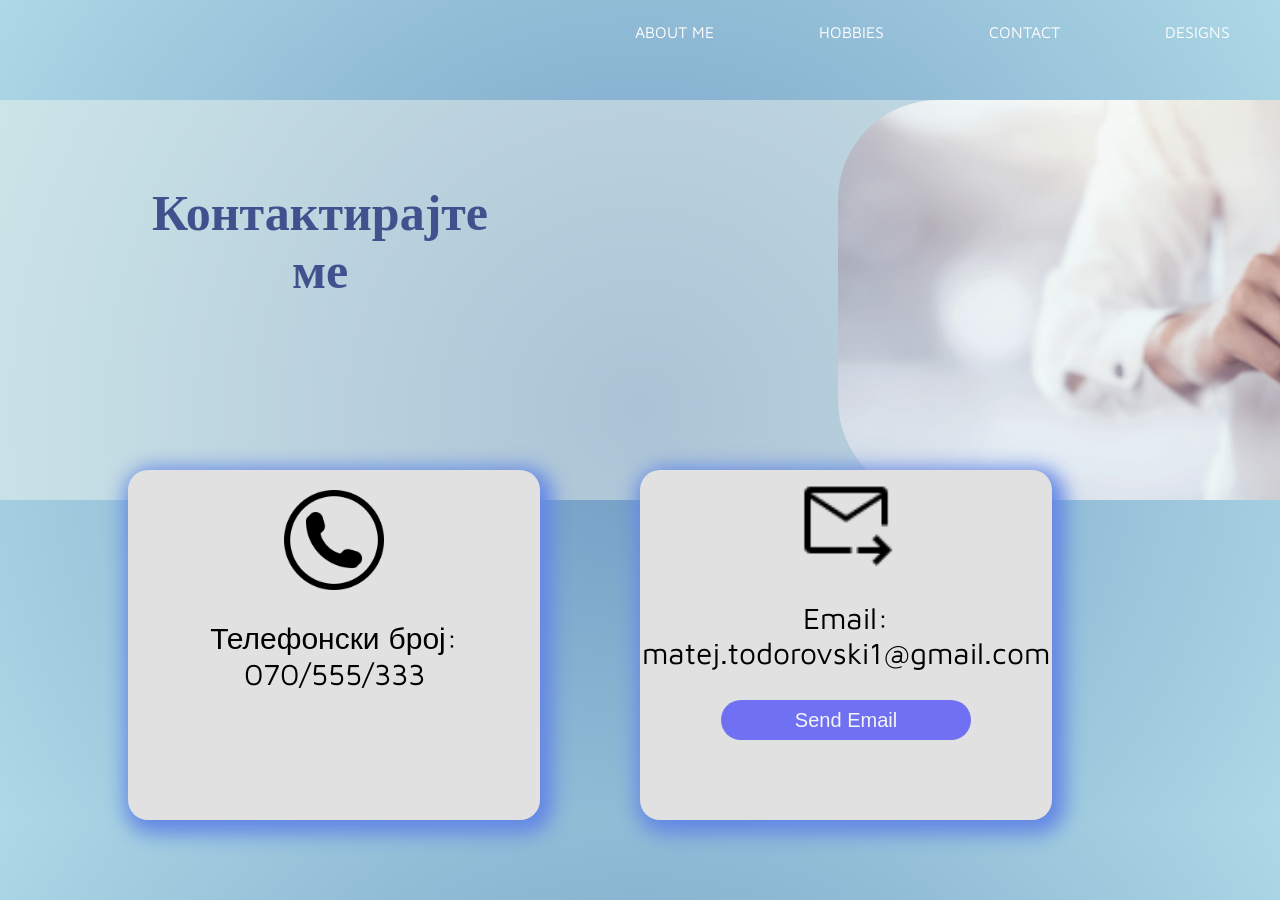
<file: Contact.html>
<!DOCTYPE html>
<html lang="en">
<head>
    <meta charset="UTF-8">
    <title>Contact</title>
    <link rel="stylesheet" href="CSS/contact.css">
    <link rel="preconnect" href="https://fonts.googleapis.com">
</head>
<body>
    <header>
    <div class="navbar">
        <nav>
            <ul>
                <li><a href="AboutMe.html">ABOUT ME</a></li>
                <li><a href="Hobbies.html">HOBBIES</a></li>
                <li><a href="Contact.html">CONTACT</a></li>
                <li><a href="https://codepen.io/your-work" target="_blank">DESIGNS</a></li>
            </ul>
        </nav>
    </div>
    </header>

    <div class="banner">
        <div id="h1header">
           <h1>Контактирајте<br>ме</h1>
        </div>
        <img src="image/contact.png" alt="contact" height="400">
    </div>

    <div class="container">
        <div class="cards">
            <img src="image/phone.png" width="100" height="100" id="phoneimg">
            <p>Телефонски број:<br>070/555/333</p>
        </div>
        <div class="cards">
            <img src="image/email.png" width="100" height="100">
            <p>Email:<br>matej.todorovski1@gmail.com</p>
            <button>Send Email</button>
        </div>
    </div>
</body>
</html>
</file>
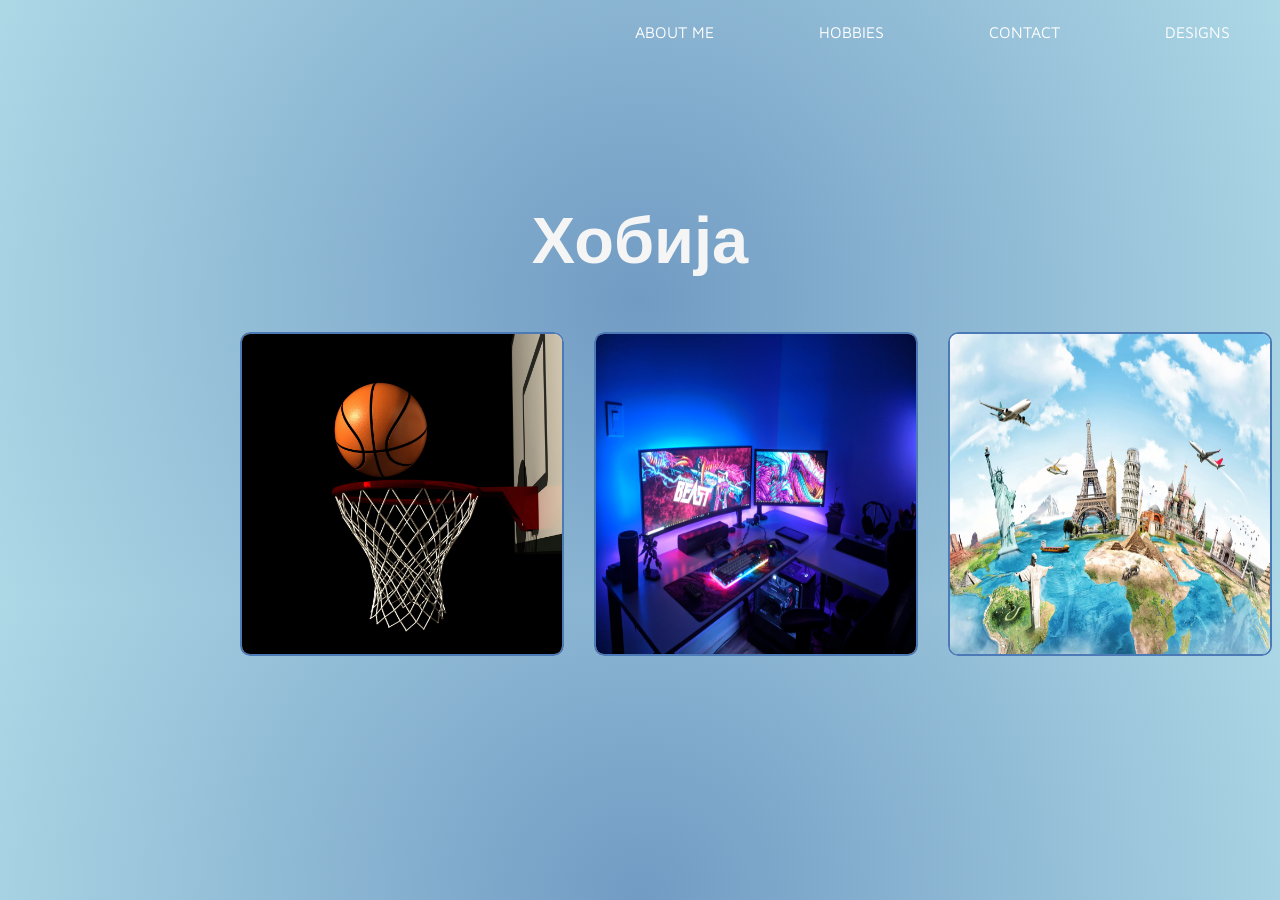
<file: Hobbies.html>
<!DOCTYPE html>
<html lang="en">
<head>
    <meta charset="UTF-8">
    <title>Hobbies</title>
    <link rel="stylesheet" href="CSS/hobbies.css">
    <link rel="preconnect" href="https://fonts.googleapis.com">
</head>
<body>
<header>
    <div class="navbar">
        <nav>
            <ul>
                <li><a href="AboutMe.html">ABOUT ME</a></li>
                <li><a href="Hobbies.html">HOBBIES</a></li>
                <li><a href="Contact.html">CONTACT</a></li>
                <li><a href="https://codepen.io/your-work" target="_blank">DESIGNS</a></li>
            </ul>
        </nav>
    </div>
</header>

<h2 id="h2hobies">Хобија</h2>

<div class="section-2">
    <div onmouseenter="showText('basket', 'text')" onmouseleave="showText('basket', 'text')">
        <div class="cards-hobies">
            <img src="image/basket.jpg" width="320" height="320" class="custom-image" id="basket" style="opacity: 1;">
        </div>
        <div class="cards-hobies custom" id="text">
            <p class="insideText"><span class="titleH">Кошарка</span><br>мојот омилен спорт и дистракција за да го поминам времето</p>
        </div>
    </div>
    <div onmouseenter="showText('basket1', 'text1')" onmouseleave="showText('basket1', 'text1')">
        <div class="cards-hobies">
            <img src="image/pc.jpg" width="320" height="320" class="custom-image" id="basket1" style="opacity: 1;">
        </div>
        <div class="cards-hobies custom" id="text1">
            <p class="insideText"><span class="titleH">PC</span><br>Главната причина која ме насочи кон компјутерското инженерство, заинтересираноста како работи компјутерот и се што може да направи тој.</p>
        </div>
    </div>
    <div onmouseenter="showText('basket2', 'text2')" onmouseleave="showText('basket2', 'text2')">
        <div class="cards-hobies">
            <img src="image/travelling.jpg" width="320" height="320" class="custom-image" id="basket2" style="opacity: 1;">
        </div>
        <div class="cards-hobies custom" id="text2">
            <p class="insideText"><span class="titleH">Патување</span><br>Е она кое што може да го купиме и воедно да не прави побогати.</p>
        </div>
    </div>
</div>

</div>
<script src="script.js"></script>
</body>
</html>
</file>
<file: CSS/contact.css>
@import url('https://fonts.googleapis.com/css2?family=Maven+Pro&family=Open+Sans:wght@300&display=swap');


body{
    background: radial-gradient(circle, #719bc3 0%, lightblue 100%);
    font-family: 'Maven Pro', sans-serif;
    margin: 0;
}
/*header*/


.navbar{
    display: inline-block;
    width: 70%;
    height: 100px;
    float: right;
}

nav{
    float: right;
    display: inline-block;
}

.container
{
    width: 80%;
    margin: 0 auto;
}

header::after{
    content: '';
    display: table;
    clear: both;
}

nav ul{
    margin: 0;
    padding: 0;
    list-style: none;
}

nav li {
    display: inline-block;
    margin: 0 50px;
    padding-top: 23px;

    position: relative;
}

nav ul li a {
    color: white;
    text-decoration: none;
    text-transform: uppercase;

}

nav a:hover
{
    color: #6387e5;
}

nav a::before{
    content: '';
    display: block;
    height: 5px;
    border-radius: 5px;
    width: 0%;
    background-color: #6387e5;

    position: absolute;
    top: 0;

    transition: all ease-in-out 250ms;
}

nav a:hover::before{
    width: 100%;

}
/*header*/

/*content*/
.banner{
    width: 100%;
    height: 400px;
    background: linear-gradient(90deg, rgba(255, 252, 239, 0.41) 100%, #b1b3c0 20%);
    display: grid;
    grid-template-columns: 50% 50%;
}
.banner img{
    margin-left: 198px;
    border-top-left-radius: 100px;
    border-bottom-left-radius: 100px;
}
#h1header{
    text-align: center;
    margin-top: 50px;
    color: #41518d;
    font-family: Candara;
    font-size: 25px;
}
.container{
    display: flex;
    align-content: space-between;
}
.cards{
    width: 700px;
    height: 350px;
    background: #e1e1e1;
    margin-right: 100px;
    margin-top: -30px;
    border-radius: 20px;
    box-shadow: 5px 6px 20px 8px #6387e5;
}
.cards img{
    display: block;
    margin: auto;
}
.cards p{
    text-align: center;
    margin-top: 30px;
    font-size: 30px;
}
.cards button{
    margin: auto;
    display: block;
    width: 250px;
    height: 40px;
    background: rgba(70, 70, 248, 0.73);
    border: none;
    border-radius: 20px;
    font-size: 20px;
    color: whitesmoke;
}
.cards button:hover{
    cursor: pointer;
}
#phoneimg{
    margin-top: 20px;
}
/*content*/
</file>
<file: CSS/hobbies.css>
@import url('https://fonts.googleapis.com/css2?family=Maven+Pro&family=Open+Sans:wght@300&display=swap');


body{
    background: radial-gradient(circle, #719bc3 0%, lightblue 100%);
    font-family: 'Maven Pro', sans-serif;
    margin: 0;
}
/*header*/


.navbar{
    display: inline-block;
    width: 70%;
    height: 100px;
    float: right;
}

nav{
    float: right;
    display: inline-block;
}

.container
{
    width: 80%;
    margin: 0 auto;
}

header::after{
    content: '';
    display: table;
    clear: both;
}

nav ul{
    margin: 0;
    padding: 0;
    list-style: none;
}

nav li {
    display: inline-block;
    margin: 0 50px;
    padding-top: 23px;

    position: relative;
}

nav ul li a {
    color: white;
    text-decoration: none;
    text-transform: uppercase;

}

nav a:hover
{
    color: #6387e5;
}

nav a::before{
    content: '';
    display: block;
    height: 5px;
    border-radius: 5px;
    width: 0%;
    background-color: #6387e5;

    position: absolute;
    top: 0;

    transition: all ease-in-out 250ms;
}

nav a:hover::before{
    width: 100%;

}
/*header*/

/*content*/
.section-2{
    display: flex;
    justify-content: space-evenly;
    width: 800px;
    height: 220px;
    margin: 50px auto;
    border-radius: 10px;
}
.cards-hobies{
    background: whitesmoke;
    border-radius: 10px;
    margin-right: 30px;
}
#card-2{
    width: 60%;
    background: linear-gradient(90deg, whitesmoke 0%, #97ecda 50%, #72acd3 100%);
    border-radius: 10px;
}
#card-2 h1, h2{
    margin-left: 60px;
}
#card-2 h1{
    text-align: left;
    color: black;
}
#card-2 h2{
    font-size: 20px;
    margin-top: 35px;
}
#card2-text{
    width: 80%;
    margin: 50px 0 0 60px;
    letter-spacing: 1px;
}

.custom-image{
    border-radius: 10px;
    border: 2px solid rgba(37, 94, 169, 0.81);
    margin: 0 auto !important;
    display: block;
}
.custom{
    width: 320px;
    height: 320px;
    display: block;
    margin-top: -349px;
    opacity: 0;
}

#cad1-icons{
    width: 100%;
    height: 50px;
    margin-top: 70px;
    margin-left: 140px;
}
.insideText{
    text-align: center;
    font-size: 25px;
}
.titleH{
    display: block;
    font-size: 30px;
    margin-bottom: 20px;
    color: #6387e5;
}
#h2hobies{
    text-align:center;
    margin-right: 60px;
    margin-top: 100px;
    color: whitesmoke;
    font-size: 65px;
}
/*content*/


/*footer*/
</file>
